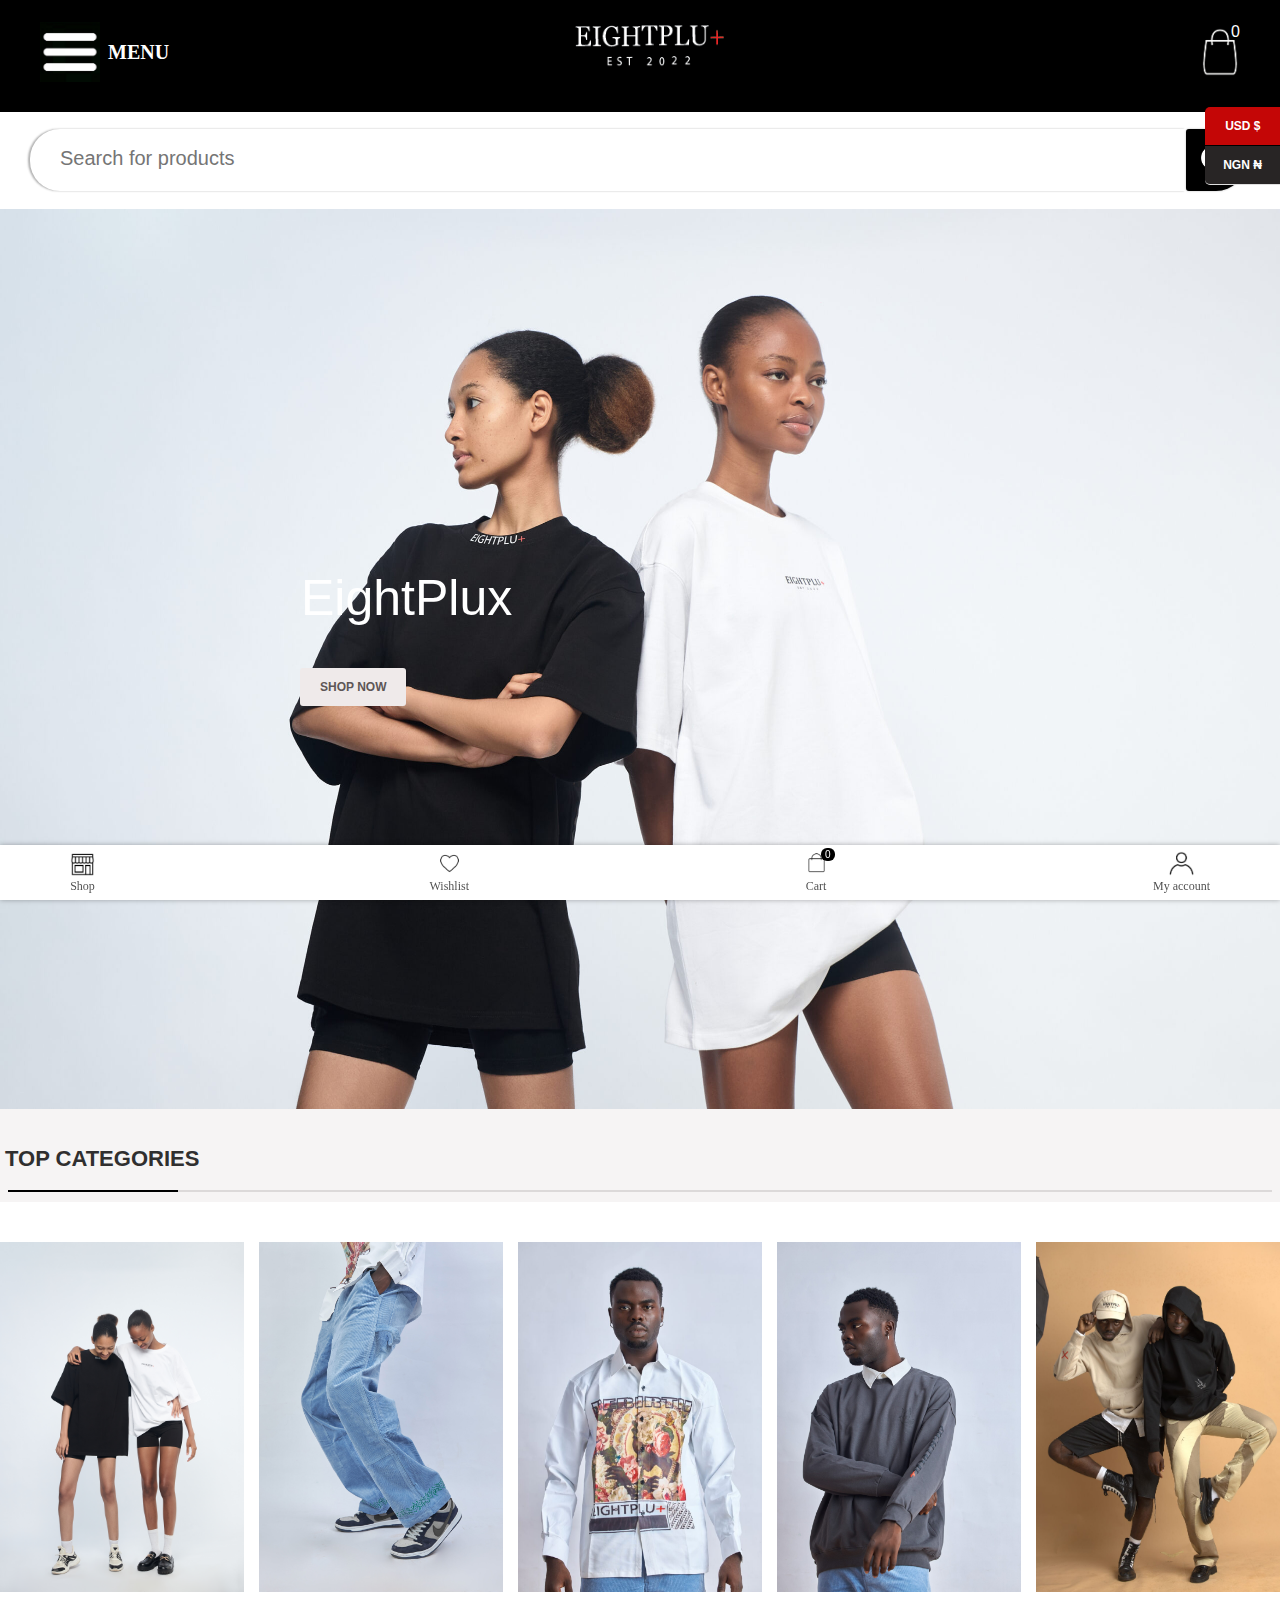
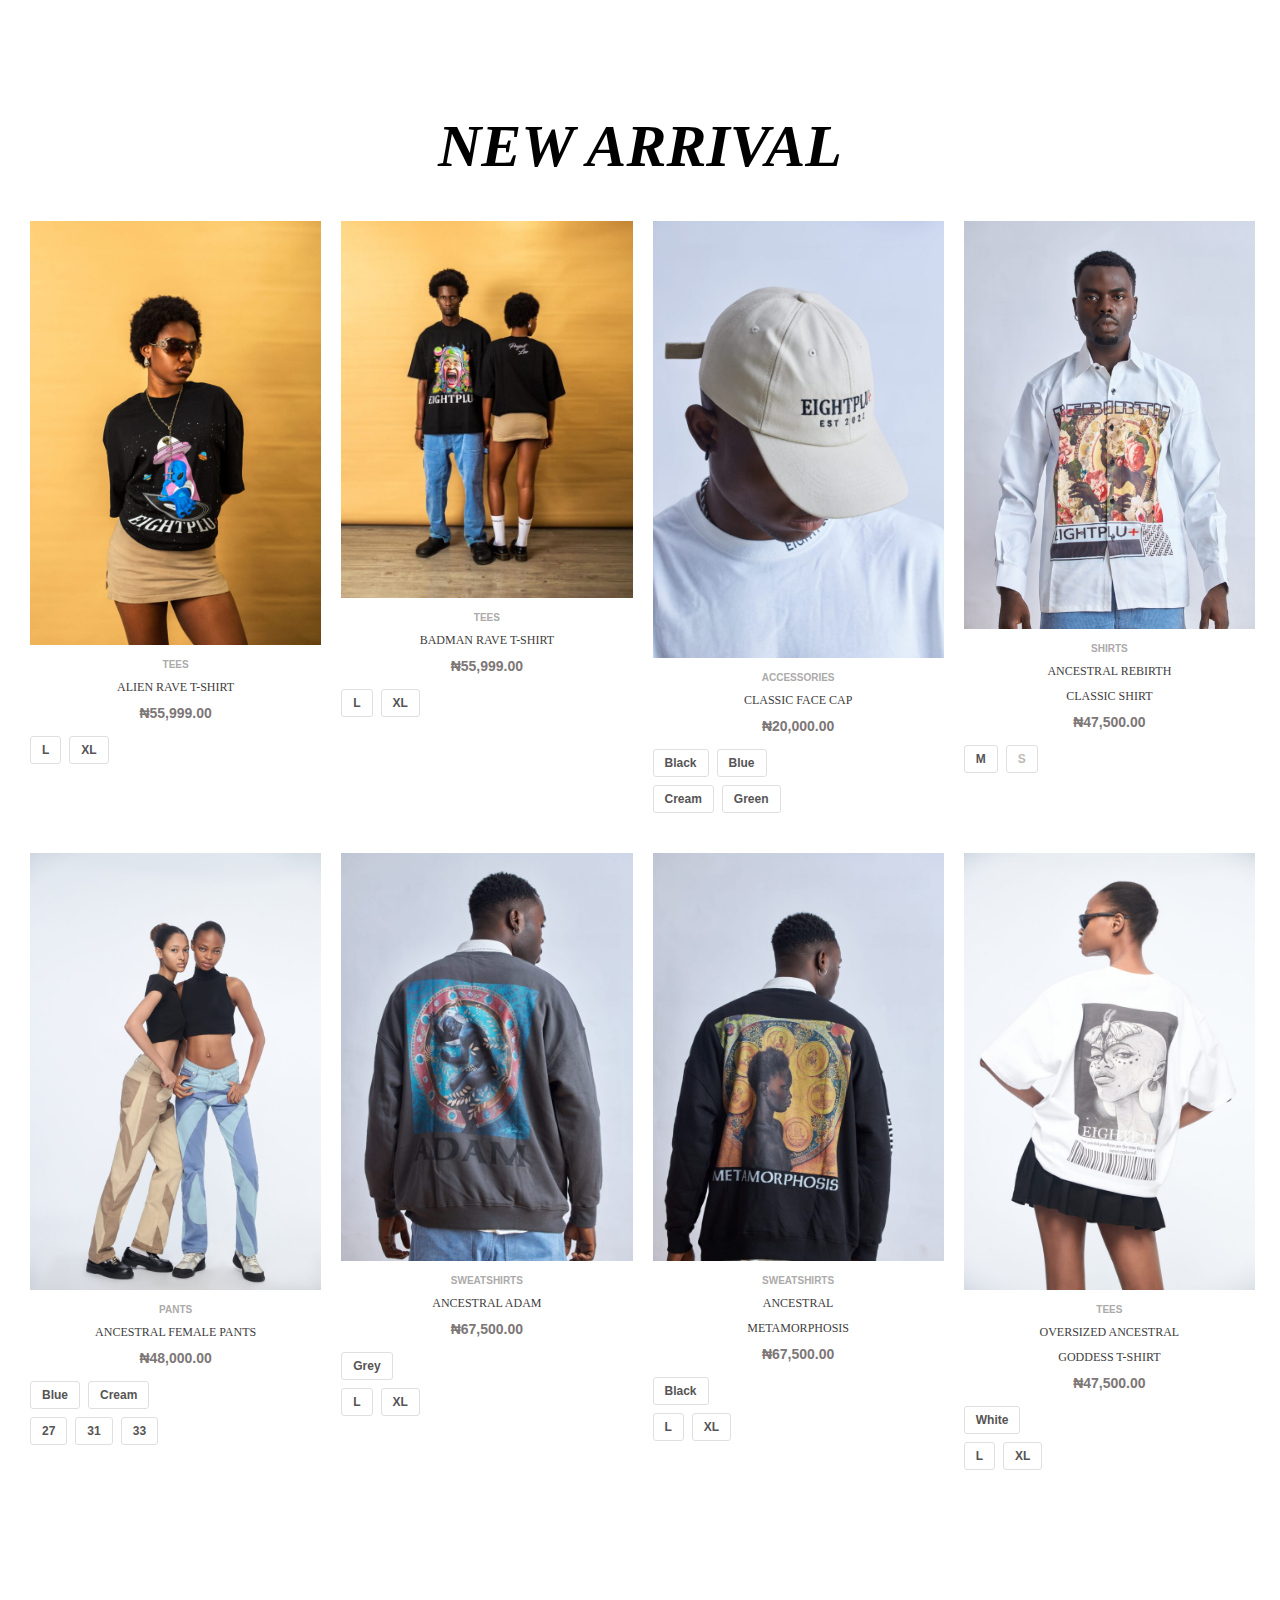
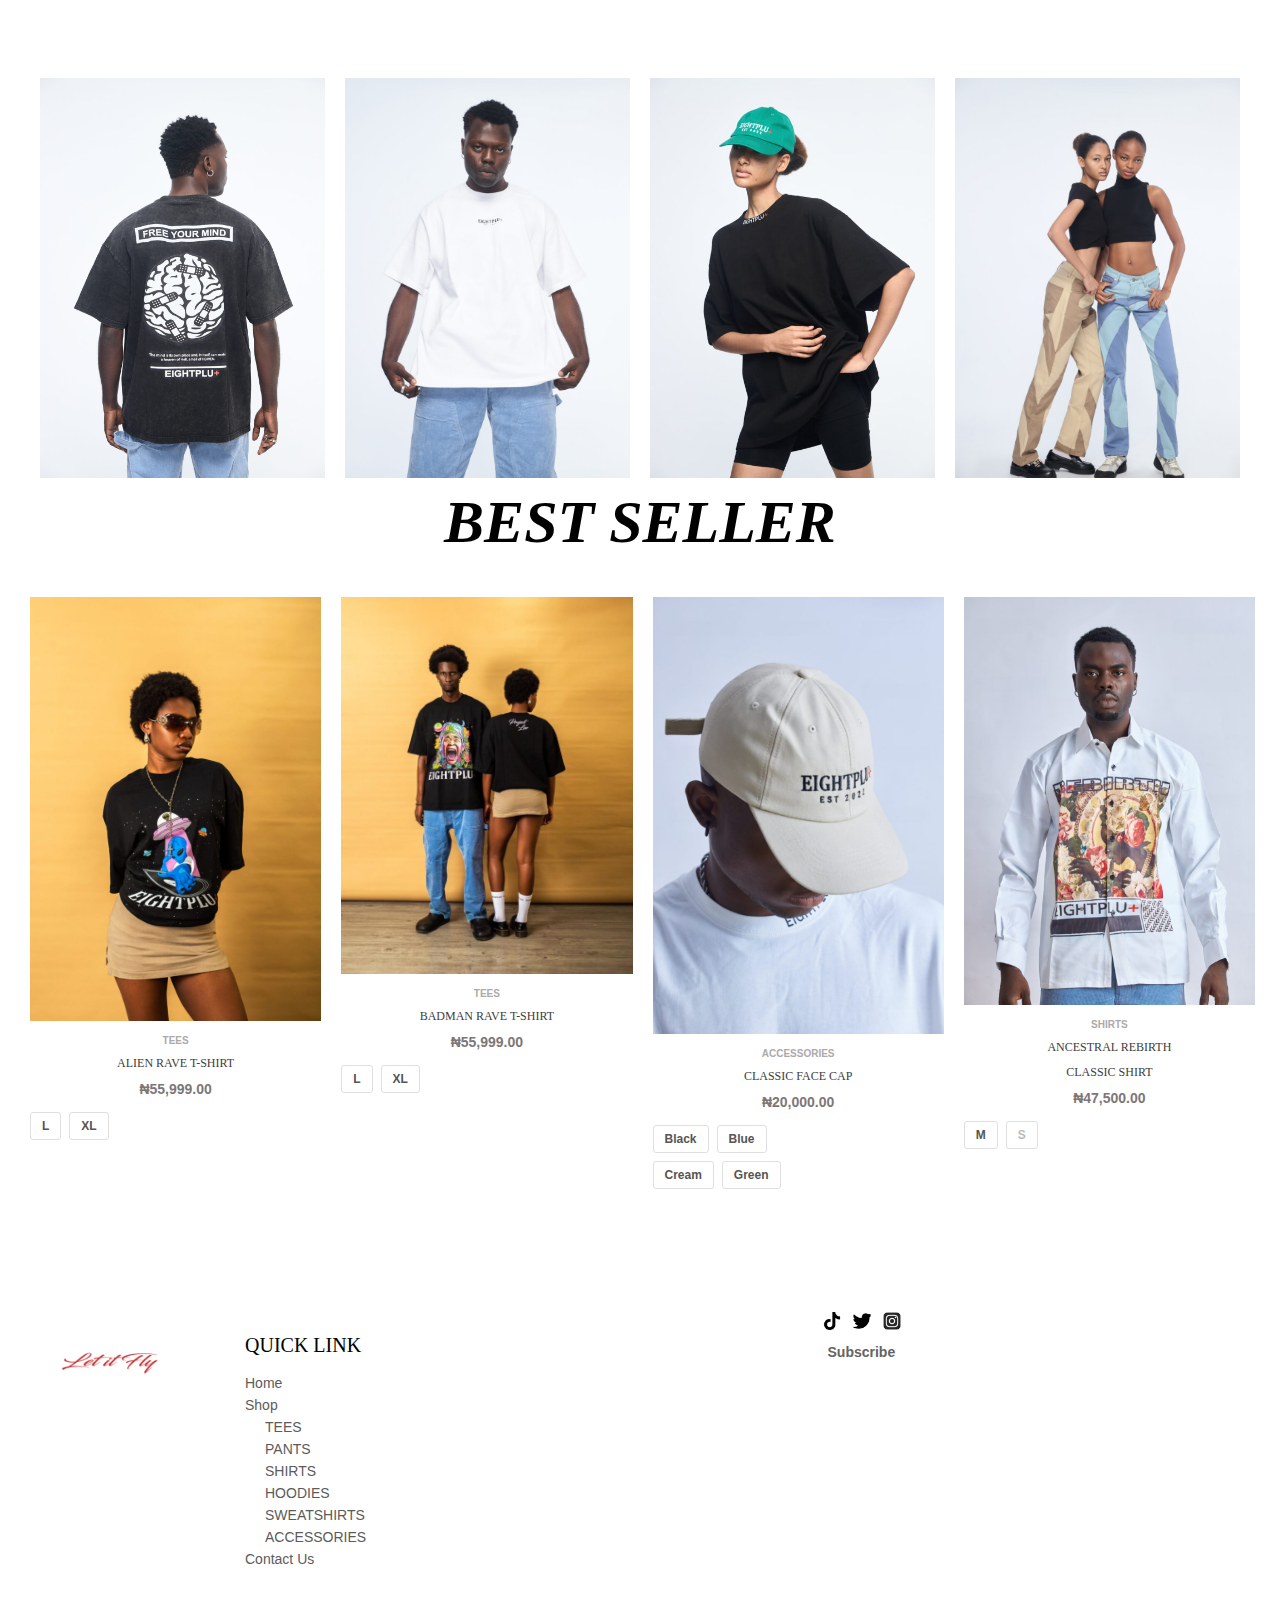
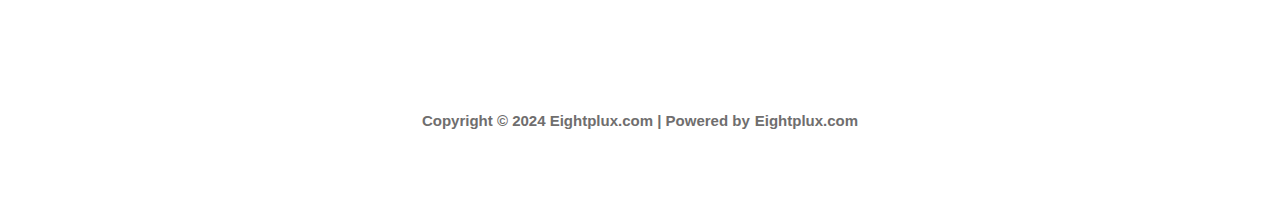
<file: index.html>
<!DOCTYPE html>
<html>

<head>
    <meta charset="utf-8">
    <meta name="viewport" content="width=device-width, initial-scale=1">
    <title>eight plux clone</title>
    <link rel="stylesheet" href="styles/general.css">
    <link rel="stylesheet" href="styles/header.css">
    <link rel="stylesheet" href="styles/footer.css">
    <link rel="stylesheet" href="styles/images.css">
    <link rel="stylesheet" href="styles/currency.css">
    <link rel="stylesheet" href="styles/link-and-socialmedia.css">
</head>

<body>
    <div class="eight-plux-header-main">
        <div class="eight-plux-header">
            <div class="menu">
                <img class="hamburger-menu" src="pro-images/IMG_5844.JPG"> <text>MENU</text>
            </div>
            <img class="eight-plux-logo" src="pro-images/C0AA9CA2-0843-44BB-A2C6-742B6960A977-e1696179230180.png">
            <div class="cart-details">
                <img class="shopping-cart" src="pro-images/IMG_5939.PNG">
                <div class="tooltip">Shopping cart</div>
                <div class="cart-item-quantity">0</div>
            </div>
        </div>

        <div class="search-header">
            <input type="text" placeholder="Search for products" class="search-input">
            <button class="search-icon-button"><img class="search-icon" src="pro-images/IMG_5938.PNG"></button>
        </div>
    </div>

    <div class="eight-plux-footer">
        <div class="shop-area">
            <img class="shop-logo" src="pro-images/IMG_5955.PNG">
            <div class="shop-name">Shop</div>
        </div>

        <div class="wishlist-area">
            <img class="wishlist-logo" src="pro-images/IMG_5954.PNG">
            <div class="wishlist-name">Wishlist</div>
        </div>

        <div class="cart-area">
            <img class="cart-logo" src="pro-images/IMG_5946.PNG">
            <div class="cart-name">Cart</div>
            <div class="cart-quantity">0</div>
        </div>

        <div class="account-area">
            <img class="account-logo" src="pro-images/IMG_5947.PNG">
            <div class="my-account-name">My account</div>
        </div>

    </div>

    <div class="currency-container">

        <div class="dollar-sign-container">
            <button class="dollar-sign-button">USD $
                <div class="tool-tip">USD
                    <div class="triangle"></div>
                </div>
            </button>
        </div>

        <div class="naira-sign-container">
            <button class="naira-sign-button">NGN ₦
                <div class="tool-tip">NGN
                    <div class="triangle"></div>
                </div>
            </button>
        </div>

    </div>

    <main>
        <div class="first-item">
            <div class="image-container">
                <img class="picture-one" src="pro-images/EightpluEcommerce1864-scaled.jpg">
                <div class="eight-shop-container">
                    <div class="eight-plux">EightPlux</div>
                    <button class="shop-now">SHOP NOW</button>
                </div>

            </div>

            <div class="top-category-container">
                <div class="top-category">TOP CATEGORIES</div>
            </div>

            <div class="border-container">
                <div class="border-short"></div>
                <div class="border-long"></div>
            </div>


            <div class="empty-div"></div>

        </div>


        <div class="second-item-container">

            <div class="first-of-second-div">
                <img class="first-of-second" src="pro-images/43B14CE0-4C76-48AA-9071-1DD53C9A1BFC.jpeg">
            </div>
            <div class="second-of-second-div">
                <img class="second-of-second" src="pro-images/Eightplu-12-scaled.jpg">
            </div>
            <div class="third-of-second-div">
                <img class="third-of-second" src="pro-images/Eightplu-Web-88-860x1204.jpg">
            </div>
            <div class="fourth-of-second-div">
                <img class="fourth-of-second" src="pro-images/Eightplu-Web-73-scaled.jpg">
            </div>
            <div class="fifth-of-second-div">
                <img class="fifth-of-second" src="pro-images/IMS_9902.jpg">
            </div>

        </div>


        <p class="paragraph">NEW ARRIVAL</p>
        <div class="new-arrival-container">
            <div class="alien-rave-container">

                <div class="new-arrival-image-container">
                    <a href="https://eightplux.com/product/alien-rave-t-shirt/" target="blank">
                        <img class="alien-rave-tees images" src="pro-images/3U6A9451-scaled-700x1020.jpg">

                        <div class="image-tooltip">
                            <img src="pro-images/IMG_5946.PNG">
                            <div class="select-option-tooltip">
                                Select options
                                <div class="tooltip-triangle"></div>
                            </div>
                        </div>
                    </a>

                </div>

                <div class="containers one-container">
                    <div class="product-type">
                        TEES
                    </div>
                    <div class="product-name">
                        ALIEN RAVE T-SHIRT
                    </div>
                    <div class="product-price">
                        ₦55,999.00
                    </div>
                </div>
                <div class="size-button">
                    <button>L</button>
                    <button>XL</button>
                </div>
            </div>


            <div class="badman-rave-container">

                <div class="new-arrival-image-container">
                    <img class="badman-rave-tees images"
                        src="pro-images/WhatsApp-Image-2024-07-20-at-10.26.41-AM-2-618x800.jpeg">
                    <div class="image-tooltip">
                        <img src="pro-images/IMG_5946.PNG">
                        <div class="select-option-tooltip">
                            Select options
                            <div class="tooltip-triangle"></div>
                        </div>
                    </div>
                </div>
                <div class="containers two-container">
                    <div class="product-type">
                        TEES
                    </div>
                    <div class="product-name">
                        BADMAN RAVE T-SHIRT
                    </div>
                    <div class="product-price">
                        ₦55,999.00
                    </div>
                </div>
                <div class="size-button">
                    <button>L</button>
                    <button>XL</button>
                </div>
            </div>


            <div class="classic-cap-container">
                <div class="new-arrival-image-container">
                    <img class="classic-face-cap images" src="pro-images/New-Cap-Eightplu-21-1-scaled-700x1050.jpg">
                    <div class="image-tooltip">
                        <img src="pro-images/IMG_5946.PNG">
                        <div class="select-option-tooltip">
                            Select options
                            <div class="tooltip-triangle"></div>
                        </div>
                    </div>
                </div>
                <div class="containers three-container">
                    <div class="product-type">
                        ACCESSORIES
                    </div>
                    <div class="product-name">
                        CLASSIC FACE CAP
                    </div>
                    <div class="product-price">
                        ₦20,000.00
                    </div>
                </div>
                <div>
                    <button>Black</button>
                    <button>Blue</button>
                </div>
                <div>
                    <button>Cream</button>
                    <button>Green</button>
                </div>
            </div>

            <div class="ancestral-rebirth-container">
                <div class="new-arrival-image-container">
                    <img class="ancestral-rebirth-shirt images" src="pro-images/Eightplu-Web-88-860x1204.jpg">
                    <div class="image-tooltip">
                        <img src="pro-images/IMG_5946.PNG">
                        <div class="select-option-tooltip">
                            Select options
                            <div class="tooltip-triangle"></div>
                        </div>
                    </div>
                </div>
                <div class="containers four-container">
                    <div class="product-type">
                        SHIRTS
                    </div>
                    <div class="product-name">
                        ANCESTRAL REBIRTH
                    </div>
                    <div class="product-name">
                        CLASSIC SHIRT
                    </div>
                    <div class="product-price">
                        ₦47,500.00
                    </div>
                </div>
                <div class="size-button">
                    <button>M</button>
                    <button><span>S</span></button>
                </div>
            </div>

            <div class="ancestral-female-container">
                <div class="new-arrival-image-container">
                    <img class="ancestral-female-pant images" src="pro-images/EightpluEcommerce1713-3-768x1152.jpg">
                    <div class="image-tooltip">
                        <img src="pro-images/IMG_5946.PNG">
                        <div class="select-option-tooltip">
                            Select options
                            <div class="tooltip-triangle"></div>
                        </div>
                    </div>
                </div>
                <div class="containers five-container">
                    <div class="product-type">
                        PANTS
                    </div>
                    <div class="product-name">
                        ANCESTRAL FEMALE PANTS
                    </div>
                    <div class="product-price">
                        ₦48,000.00
                    </div>
                </div>
                <div class="size-button">
                    <button>Blue</button>
                    <button>Cream</button>
                </div>
                <div>
                    <button>27</button>
                    <button>31</button>
                    <button>33</button>
                </div>
            </div>

            <div class="ancestral-adam-container">
                <div class="new-arrival-image-container">
                    <img class="ancestral-adam-sweatshirt images" src="pro-images/Eightplu-Web-71-scaled-700x980.jpg">
                    <div class="image-tooltip">
                        <img src="pro-images/IMG_5946.PNG">
                        <div class="select-option-tooltip">
                            Select options
                            <div class="tooltip-triangle"></div>
                        </div>
                    </div>
                </div>
                <div class="containers six-container">
                    <div class="product-type">
                        SWEATSHIRTS
                    </div>
                    <div class="product-name">
                        ANCESTRAL ADAM
                    </div>
                    <div class="product-price">
                        ₦67,500.00
                    </div>
                </div>
                <div class="size-button">
                    <button>Grey</button>
                </div>
                <div>
                    <button>L</button>
                    <button>XL</button>
                </div>
            </div>

            <div class="ancestral-metamorphosis-container">
                <div class="new-arrival-image-container">
                    <img class="ancestral-metamorphosis-sweatshirt images"
                        src="pro-images/Eightplu-Web-85-scaled-700x980.jpg">
                    <div class="image-tooltip">
                        <img src="pro-images/IMG_5946.PNG">
                        <div class="select-option-tooltip">
                            Select options
                            <div class="tooltip-triangle"></div>
                        </div>
                    </div>
                </div>
                <div class="containers seven-container">
                    <div class="product-type">
                        SWEATSHIRTS
                    </div>
                    <div class="product-name">
                        ANCESTRAL
                    </div>
                    <div class="product-name">
                        METAMORPHOSIS
                    </div>
                    <div class="product-price">
                        ₦67,500.00
                    </div>
                </div>
                <div>
                    <button>Black</button>
                </div>
                <div>
                    <button>L</button>
                    <button>XL</button>
                </div>
            </div>

            <div class="oversized-ancestral-container">
                <div class="new-arrival-image-container">
                    <img class="goddess-t-shirt images" src="pro-images/EightpluEcommerce2189-1-700x1050.jpg">
                    <div class="image-tooltip">
                        <img src="pro-images/IMG_5946.PNG">
                        <div class="select-option-tooltip">
                            Select options
                            <div class="tooltip-triangle"></div>
                        </div>
                    </div>
                </div>
                <div class="containers eight-container">
                    <div class="product-type">
                        TEES
                    </div>
                    <div class="product-name">
                        OVERSIZED ANCESTRAL
                    </div>
                    <div class="product-name">
                        GODDESS T-SHIRT
                    </div>
                    <div class="product-price">
                        ₦47,500.00
                    </div>
                </div>
                <div>
                    <button>White</button>
                </div>
                <div>
                    <button>L</button>
                    <button>XL</button>
                </div>
            </div>
        </div>


        <div class="four-images-container">
            <img class="four-images" src="pro-images/EightpluEcommerce1799-2-1024x1536.jpg">
            <img class="four-images" src="pro-images/EightpluEcommerce2292-768x1152.jpg">
            <img class="four-images" src="pro-images/EightpluEcommerce2070-533x800.jpg">
            <img class="four-images" src="pro-images/EightpluEcommerce1713-3-768x1152.jpg">
        </div>

        <p class="para-best-seller paragraph">BEST SELLER</p>

        <div class="new-arrival-container best-seller">
            <div class="alien-rave-container">

                <div class="new-arrival-image-container">
                    <img class="alien-rave-tees images" src="pro-images/3U6A9451-scaled-700x1020.jpg">
                    <div class="image-tooltip">
                        <img src="pro-images/IMG_5946.PNG">
                        <div class="select-option-tooltip">
                            Select options
                            <div class="tooltip-triangle"></div>
                        </div>
                    </div>

                </div>

                <div class="containers one-container">
                    <div class="product-type">
                        TEES
                    </div>
                    <div class="product-name">
                        ALIEN RAVE T-SHIRT
                    </div>
                    <div class="product-price">
                        ₦55,999.00
                    </div>
                </div>
                <div class="size-button">
                    <button>L</button>
                    <button>XL</button>
                </div>
            </div>


            <div class="badman-rave-container">

                <div class="new-arrival-image-container">
                    <img class="badman-rave-tees images"
                        src="pro-images/WhatsApp-Image-2024-07-20-at-10.26.41-AM-2-618x800.jpeg">
                    <div class="image-tooltip">
                        <img src="pro-images/IMG_5946.PNG">
                        <div class="select-option-tooltip">
                            Select options
                            <div class="tooltip-triangle"></div>
                        </div>
                    </div>
                </div>
                <div class="containers two-container">
                    <div class="product-type">
                        TEES
                    </div>
                    <div class="product-name">
                        BADMAN RAVE T-SHIRT
                    </div>
                    <div class="product-price">
                        ₦55,999.00
                    </div>
                </div>
                <div class="size-button">
                    <button>L</button>
                    <button>XL</button>
                </div>
            </div>


            <div class="classic-cap-container">
                <div class="new-arrival-image-container">
                    <img class="classic-face-cap images" src="pro-images/New-Cap-Eightplu-21-1-scaled-700x1050.jpg">
                    <div class="image-tooltip">
                        <img src="pro-images/IMG_5946.PNG">
                        <div class="select-option-tooltip">
                            Select options
                            <div class="tooltip-triangle"></div>
                        </div>
                    </div>
                </div>
                <div class="containers three-container">
                    <div class="product-type">
                        ACCESSORIES
                    </div>
                    <div class="product-name">
                        CLASSIC FACE CAP
                    </div>
                    <div class="product-price">
                        ₦20,000.00
                    </div>
                </div>
                <div>
                    <button>Black</button>
                    <button>Blue</button>
                </div>
                <div>
                    <button>Cream</button>
                    <button>Green</button>
                </div>
            </div>

            <div class="ancestral-rebirth-container">
                <div class="new-arrival-image-container">
                    <img class="ancestral-rebirth-shirt images" src="pro-images/Eightplu-Web-88-860x1204.jpg">
                    <div class="image-tooltip">
                        <img src="pro-images/IMG_5946.PNG">
                        <div class="select-option-tooltip">
                            Select options
                            <div class="tooltip-triangle"></div>
                        </div>
                    </div>
                </div>
                <div class="containers four-container">
                    <div class="product-type">
                        SHIRTS
                    </div>
                    <div class="product-name">
                        ANCESTRAL REBIRTH
                    </div>
                    <div class="product-name">
                        CLASSIC SHIRT
                    </div>
                    <div class="product-price">
                        ₦47,500.00
                    </div>
                </div>
                <div class="size-button">
                    <button>M</button>
                    <button><span>S</span></button>
                </div>
            </div>
        </div>

        <div class="logo-social-media-container">
            <div class="let-it-fly-logo"><img class="let-it-fly-image"
                    src="pro-images/DB37A6EF-6F4E-4FD0-BA38-E5B3B531C586-400x228.png"></div>
            <div class="social-media">
                <div class="link-widget">QUICK LINK</div>
                <div class="widget-link">
                    <p class="home-link quick-link">Home</p>
                    <p class="shop-link quick-link">Shop</p>
                    <p class="tees-link quick-link">TEES</p>
                    <p class="pants-link quick-link">PANTS</p>
                    <p class="shirts-link quick-link">SHIRTS</p>
                    <p class="hoodies-link quick-link">HOODIES</p>
                    <p class="sweatshirts-link quick-link">SWEATSHIRTS</p>
                    <p class="accessories-link quick-link">ACCESSORIES</p>
                    <p class="contact-link quick-link">Contact Us</p>
                </div>
            </div>
            <div class="social-media social-media-container">
                <img class="social-media-logos" src="pro-images/IMG_6347.PNG">
                <img class="social-media-logos" src="pro-images/IMG_6348.PNG">
                <img class="social-media-logos" src="pro-images/IMG_6346.WEBP">
                <div class="subscribe-social-media">Subscribe</div>
            </div>
        </div>

        <div class="copyright-footer">
            <div>Copyright © 2024 Eightplux.com | Powered by</div>
            <div>Eightplux.com</div>
        </div>

    </main>

</body>

</html>
</file>
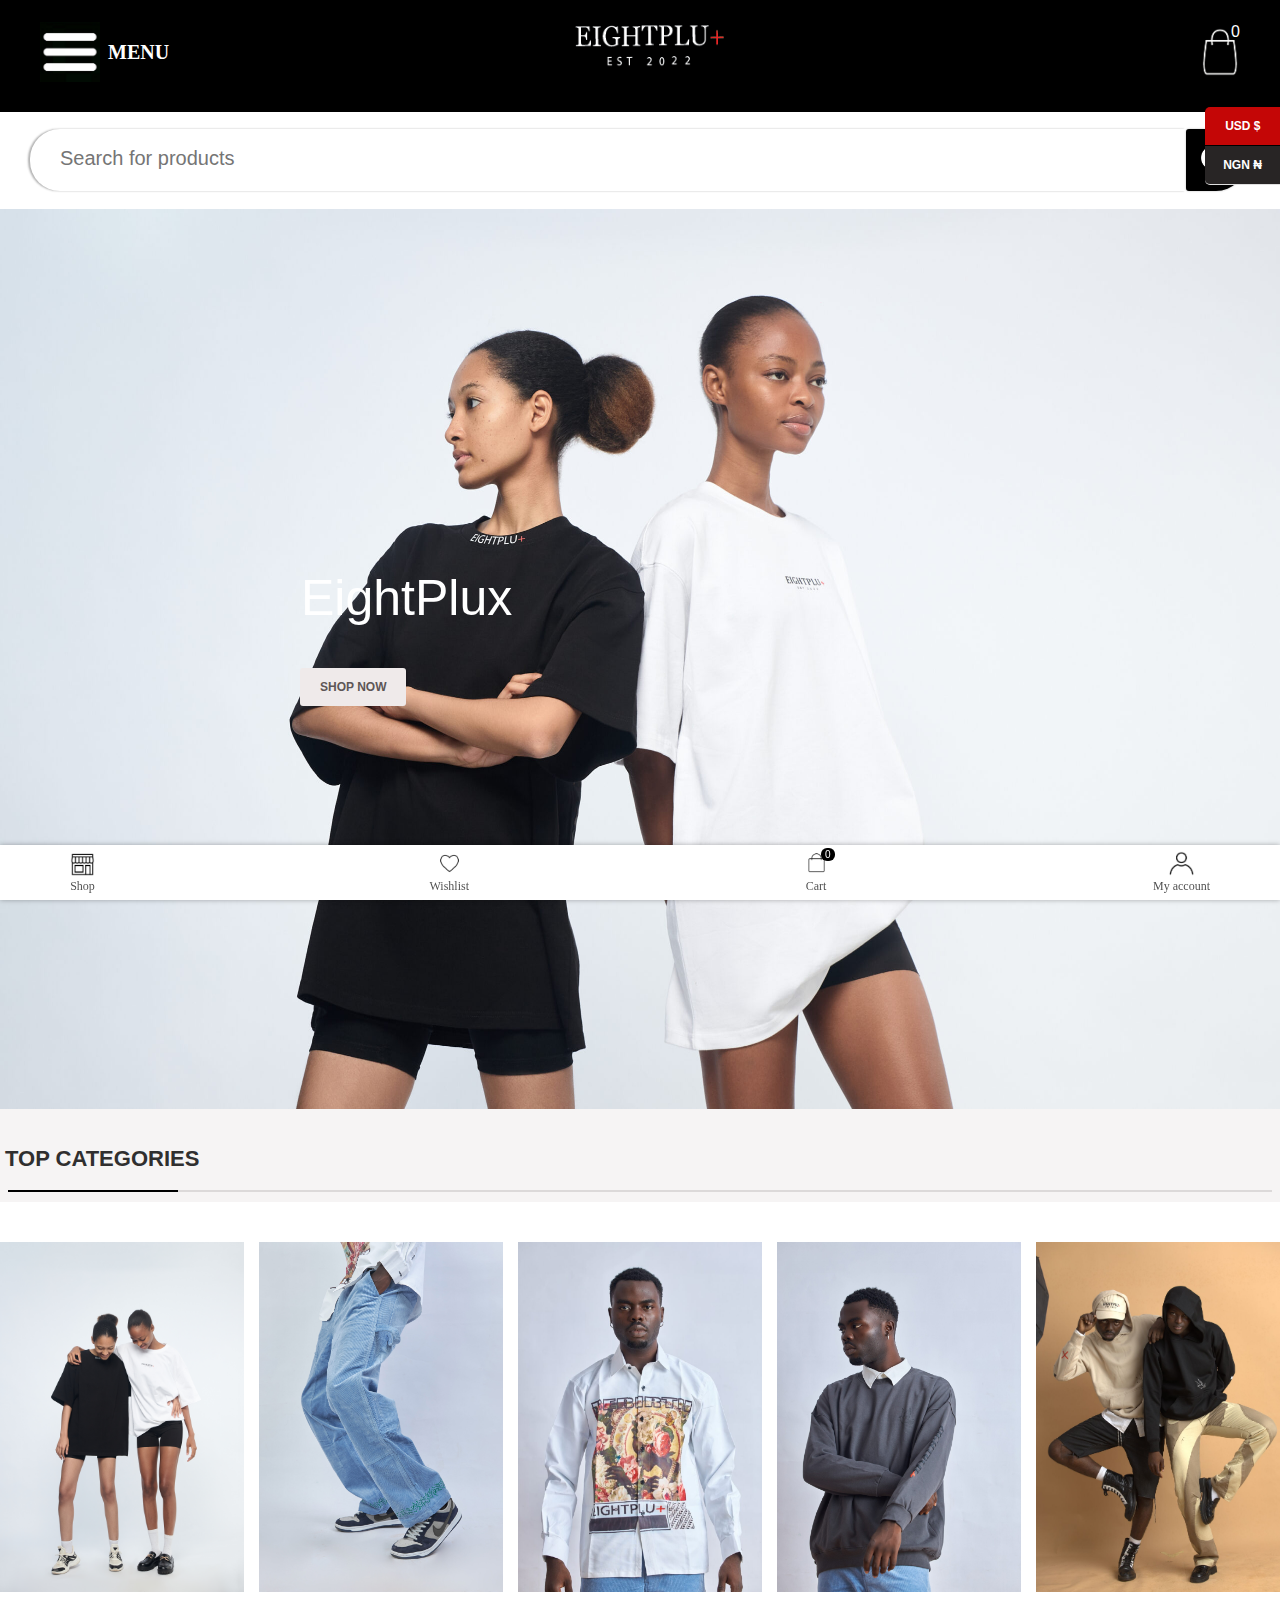
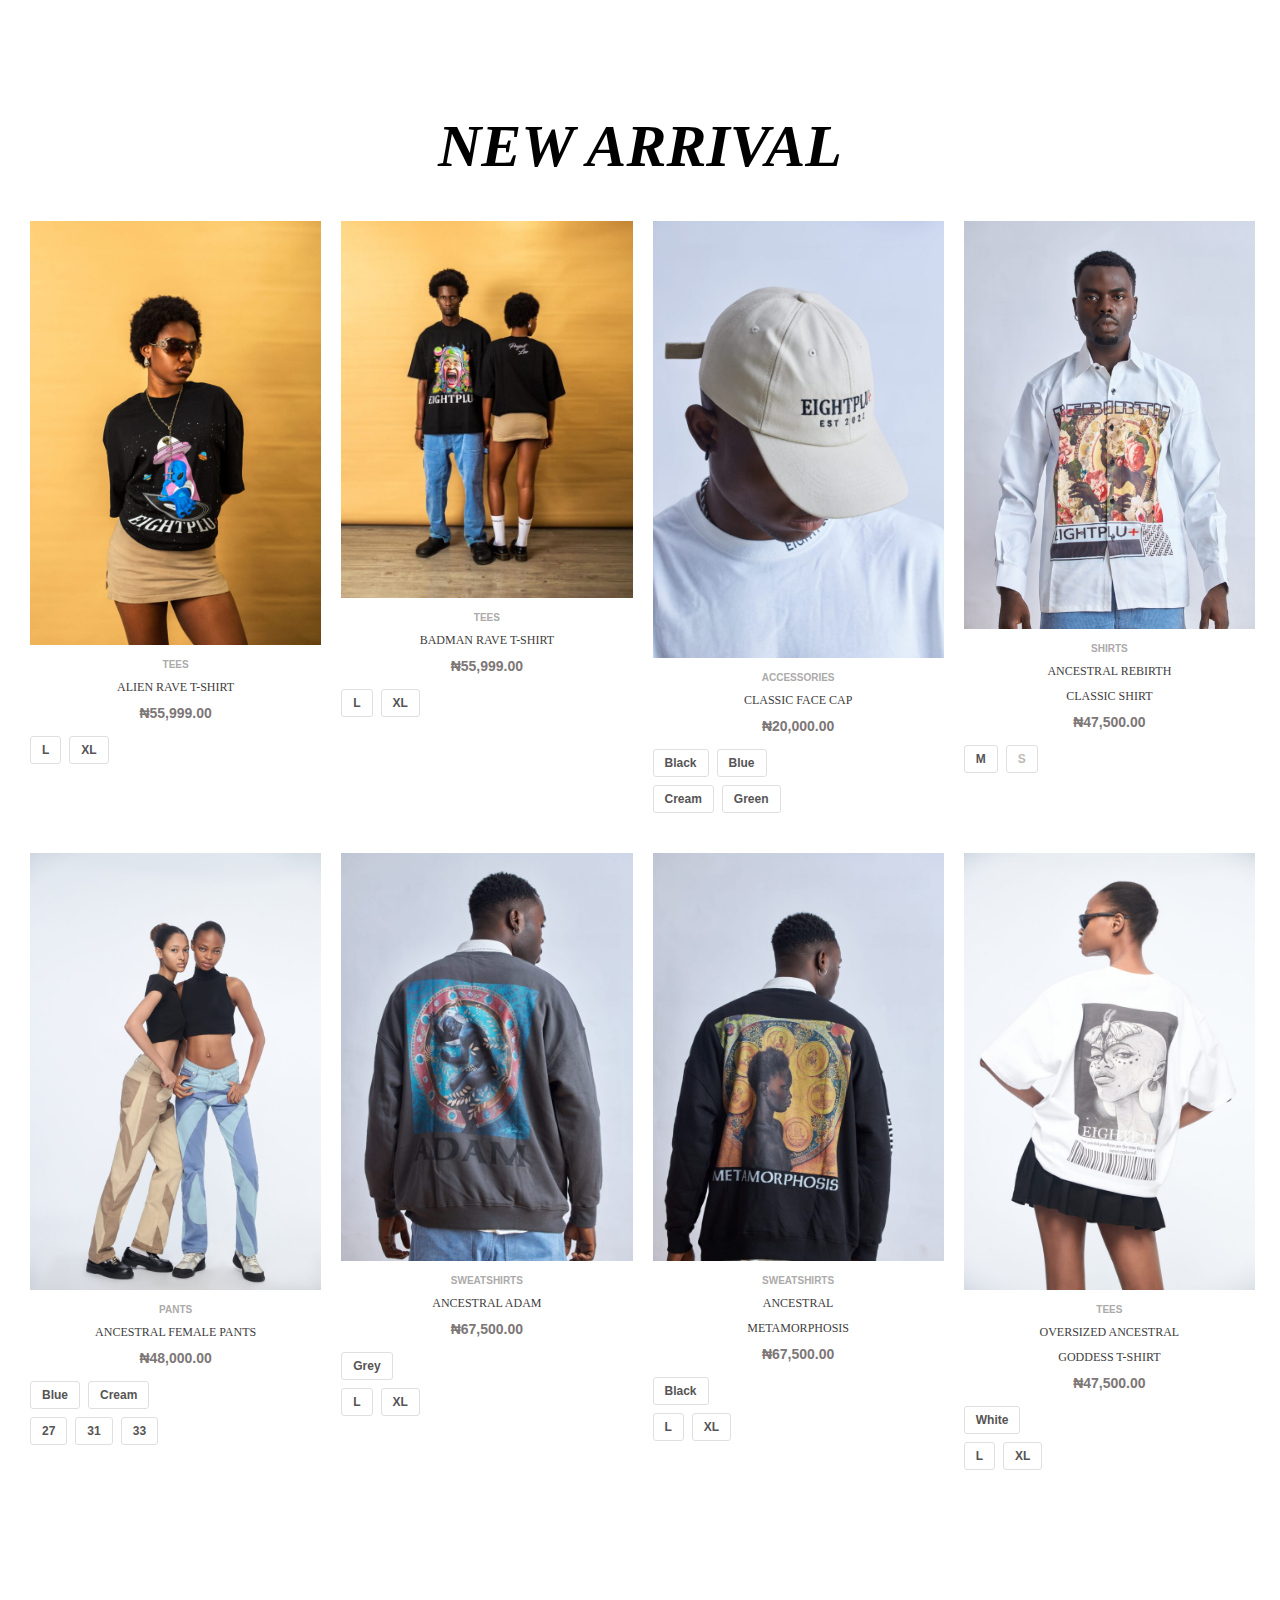
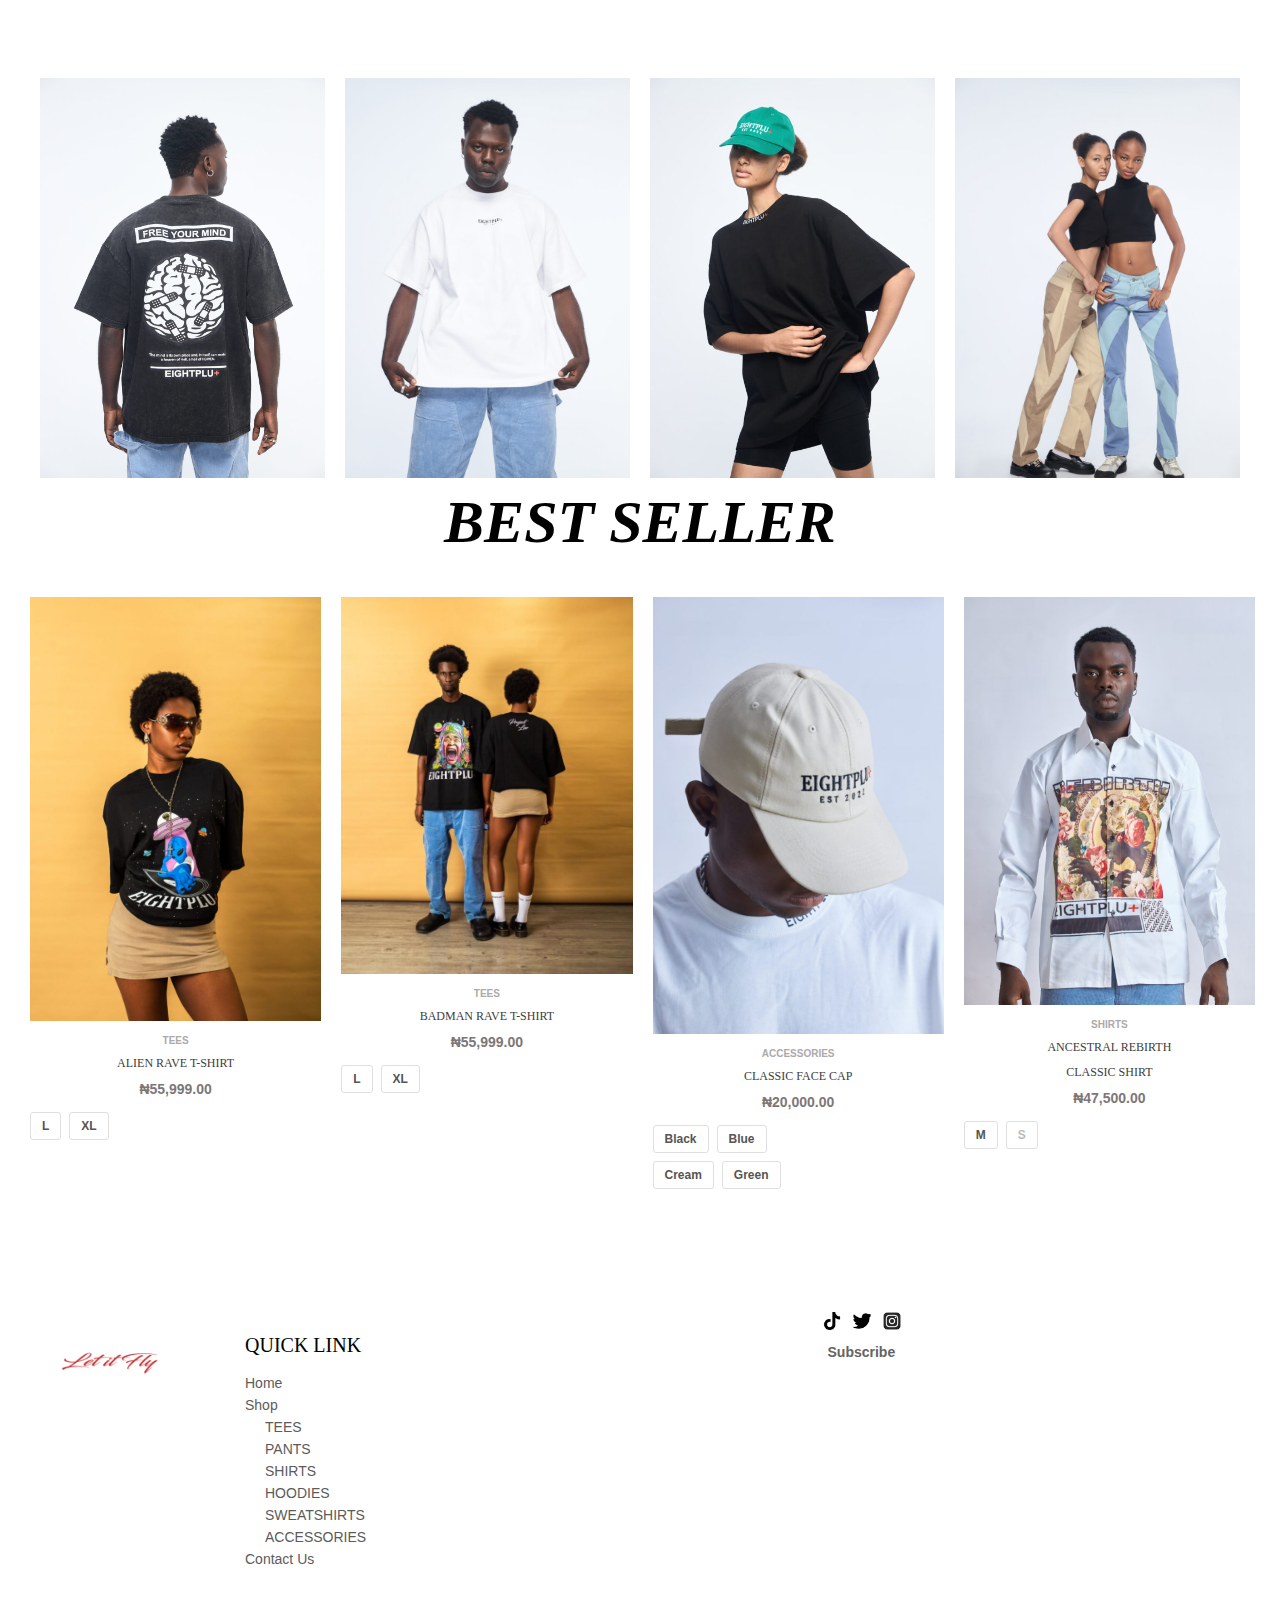
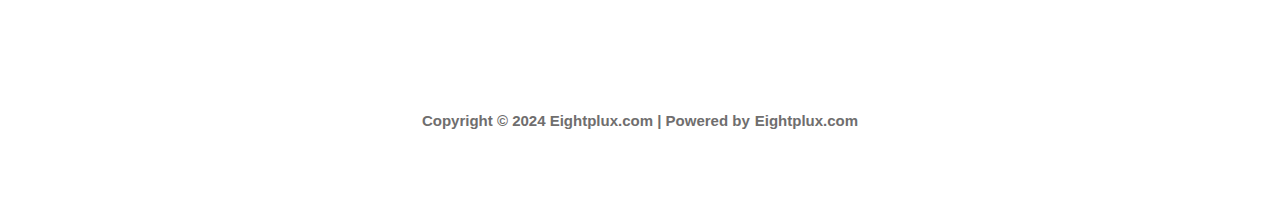
<file: 8plux.html>
<!DOCTYPE html>
<html>

<head>
    <meta charset="utf-8">
    <meta name="viewport" content="width=device-width, initial-scale=1">
    <title>eight plux clone</title>
    <link rel="stylesheet" href="styles/general.css">
    <link rel="stylesheet" href="styles/header.css">
    <link rel="stylesheet" href="styles/footer.css">
    <link rel="stylesheet" href="styles/images.css">
    <link rel="stylesheet" href="styles/currency.css">
    <link rel="stylesheet" href="styles/link-and-socialmedia.css">
</head>

<body>
    <div class="eight-plux-header-main">
        <div class="eight-plux-header">
            <div class="menu">
                <img class="hamburger-menu" src="pro-images/IMG_5844.JPG"> <text>MENU</text>
            </div>
            <img class="eight-plux-logo" src="pro-images/C0AA9CA2-0843-44BB-A2C6-742B6960A977-e1696179230180.png">
            <div class="cart-details">
                <img class="shopping-cart" src="pro-images/IMG_5939.PNG">
                <div class="tooltip">Shopping cart</div>
                <div class="cart-item-quantity">0</div>
            </div>
        </div>

        <div class="search-header">
            <input type="text" placeholder="Search for products" class="search-input">
            <button class="search-icon-button"><img class="search-icon" src="pro-images/IMG_5938.PNG"></button>
        </div>
    </div>

    <div class="eight-plux-footer">
        <div class="shop-area">
            <img class="shop-logo" src="pro-images/IMG_5955.PNG">
            <div class="shop-name">Shop</div>
        </div>

        <div class="wishlist-area">
            <img class="wishlist-logo" src="pro-images/IMG_5954.PNG">
            <div class="wishlist-name">Wishlist</div>
        </div>

        <div class="cart-area">
            <img class="cart-logo" src="pro-images/IMG_5946.PNG">
            <div class="cart-name">Cart</div>
            <div class="cart-quantity">0</div>
        </div>

        <div class="account-area">
            <img class="account-logo" src="pro-images/IMG_5947.PNG">
            <div class="my-account-name">My account</div>
        </div>

    </div>

    <div class="currency-container">

        <div class="dollar-sign-container">
            <button class="dollar-sign-button">USD $
                <div class="tool-tip">USD
                    <div class="triangle"></div>
                </div>
            </button>
        </div>

        <div class="naira-sign-container">
            <button class="naira-sign-button">NGN ₦
                <div class="tool-tip">NGN
                    <div class="triangle"></div>
                </div>
            </button>
        </div>

    </div>

    <main>
        <div class="first-item">
            <div class="image-container">
                <img class="picture-one" src="pro-images/EightpluEcommerce1864-scaled.jpg">
                <div class="eight-shop-container">
                    <div class="eight-plux">EightPlux</div>
                    <button class="shop-now">SHOP NOW</button>
                </div>

            </div>

            <div class="top-category-container">
                <div class="top-category">TOP CATEGORIES</div>
            </div>

            <div class="border-container">
                <div class="border-short"></div>
                <div class="border-long"></div>
            </div>


            <div class="empty-div"></div>

        </div>


        <div class="second-item-container">

            <div class="first-of-second-div">
                <img class="first-of-second" src="pro-images/43B14CE0-4C76-48AA-9071-1DD53C9A1BFC.jpeg">
            </div>
            <div class="second-of-second-div">
                <img class="second-of-second" src="pro-images/Eightplu-12-scaled.jpg">
            </div>
            <div class="third-of-second-div">
                <img class="third-of-second" src="pro-images/Eightplu-Web-88-860x1204.jpg">
            </div>
            <div class="fourth-of-second-div">
                <img class="fourth-of-second" src="pro-images/Eightplu-Web-73-scaled.jpg">
            </div>
            <div class="fifth-of-second-div">
                <img class="fifth-of-second" src="pro-images/IMS_9902.jpg">
            </div>

        </div>


        <p class="paragraph">NEW ARRIVAL</p>
        <div class="new-arrival-container">
            <div class="alien-rave-container">

                <div class="new-arrival-image-container">
                    <a href="https://eightplux.com/product/alien-rave-t-shirt/" target="blank">
                        <img class="alien-rave-tees images" src="pro-images/3U6A9451-scaled-700x1020.jpg">

                        <div class="image-tooltip">
                            <img src="pro-images/IMG_5946.PNG">
                            <div class="select-option-tooltip">
                                Select options
                                <div class="tooltip-triangle"></div>
                            </div>
                        </div>
                    </a>

                </div>

                <div class="containers one-container">
                    <div class="product-type">
                        TEES
                    </div>
                    <div class="product-name">
                        ALIEN RAVE T-SHIRT
                    </div>
                    <div class="product-price">
                        ₦55,999.00
                    </div>
                </div>
                <div class="size-button">
                    <button>L</button>
                    <button>XL</button>
                </div>
            </div>


            <div class="badman-rave-container">

                <div class="new-arrival-image-container">
                    <img class="badman-rave-tees images"
                        src="pro-images/WhatsApp-Image-2024-07-20-at-10.26.41-AM-2-618x800.jpeg">
                    <div class="image-tooltip">
                        <img src="pro-images/IMG_5946.PNG">
                        <div class="select-option-tooltip">
                            Select options
                            <div class="tooltip-triangle"></div>
                        </div>
                    </div>
                </div>
                <div class="containers two-container">
                    <div class="product-type">
                        TEES
                    </div>
                    <div class="product-name">
                        BADMAN RAVE T-SHIRT
                    </div>
                    <div class="product-price">
                        ₦55,999.00
                    </div>
                </div>
                <div class="size-button">
                    <button>L</button>
                    <button>XL</button>
                </div>
            </div>


            <div class="classic-cap-container">
                <div class="new-arrival-image-container">
                    <img class="classic-face-cap images" src="pro-images/New-Cap-Eightplu-21-1-scaled-700x1050.jpg">
                    <div class="image-tooltip">
                        <img src="pro-images/IMG_5946.PNG">
                        <div class="select-option-tooltip">
                            Select options
                            <div class="tooltip-triangle"></div>
                        </div>
                    </div>
                </div>
                <div class="containers three-container">
                    <div class="product-type">
                        ACCESSORIES
                    </div>
                    <div class="product-name">
                        CLASSIC FACE CAP
                    </div>
                    <div class="product-price">
                        ₦20,000.00
                    </div>
                </div>
                <div>
                    <button>Black</button>
                    <button>Blue</button>
                </div>
                <div>
                    <button>Cream</button>
                    <button>Green</button>
                </div>
            </div>

            <div class="ancestral-rebirth-container">
                <div class="new-arrival-image-container">
                    <img class="ancestral-rebirth-shirt images" src="pro-images/Eightplu-Web-88-860x1204.jpg">
                    <div class="image-tooltip">
                        <img src="pro-images/IMG_5946.PNG">
                        <div class="select-option-tooltip">
                            Select options
                            <div class="tooltip-triangle"></div>
                        </div>
                    </div>
                </div>
                <div class="containers four-container">
                    <div class="product-type">
                        SHIRTS
                    </div>
                    <div class="product-name">
                        ANCESTRAL REBIRTH
                    </div>
                    <div class="product-name">
                        CLASSIC SHIRT
                    </div>
                    <div class="product-price">
                        ₦47,500.00
                    </div>
                </div>
                <div class="size-button">
                    <button>M</button>
                    <button><span>S</span></button>
                </div>
            </div>

            <div class="ancestral-female-container">
                <div class="new-arrival-image-container">
                    <img class="ancestral-female-pant images" src="pro-images/EightpluEcommerce1713-3-768x1152.jpg">
                    <div class="image-tooltip">
                        <img src="pro-images/IMG_5946.PNG">
                        <div class="select-option-tooltip">
                            Select options
                            <div class="tooltip-triangle"></div>
                        </div>
                    </div>
                </div>
                <div class="containers five-container">
                    <div class="product-type">
                        PANTS
                    </div>
                    <div class="product-name">
                        ANCESTRAL FEMALE PANTS
                    </div>
                    <div class="product-price">
                        ₦48,000.00
                    </div>
                </div>
                <div class="size-button">
                    <button>Blue</button>
                    <button>Cream</button>
                </div>
                <div>
                    <button>27</button>
                    <button>31</button>
                    <button>33</button>
                </div>
            </div>

            <div class="ancestral-adam-container">
                <div class="new-arrival-image-container">
                    <img class="ancestral-adam-sweatshirt images" src="pro-images/Eightplu-Web-71-scaled-700x980.jpg">
                    <div class="image-tooltip">
                        <img src="pro-images/IMG_5946.PNG">
                        <div class="select-option-tooltip">
                            Select options
                            <div class="tooltip-triangle"></div>
                        </div>
                    </div>
                </div>
                <div class="containers six-container">
                    <div class="product-type">
                        SWEATSHIRTS
                    </div>
                    <div class="product-name">
                        ANCESTRAL ADAM
                    </div>
                    <div class="product-price">
                        ₦67,500.00
                    </div>
                </div>
                <div class="size-button">
                    <button>Grey</button>
                </div>
                <div>
                    <button>L</button>
                    <button>XL</button>
                </div>
            </div>

            <div class="ancestral-metamorphosis-container">
                <div class="new-arrival-image-container">
                    <img class="ancestral-metamorphosis-sweatshirt images"
                        src="pro-images/Eightplu-Web-85-scaled-700x980.jpg">
                    <div class="image-tooltip">
                        <img src="pro-images/IMG_5946.PNG">
                        <div class="select-option-tooltip">
                            Select options
                            <div class="tooltip-triangle"></div>
                        </div>
                    </div>
                </div>
                <div class="containers seven-container">
                    <div class="product-type">
                        SWEATSHIRTS
                    </div>
                    <div class="product-name">
                        ANCESTRAL
                    </div>
                    <div class="product-name">
                        METAMORPHOSIS
                    </div>
                    <div class="product-price">
                        ₦67,500.00
                    </div>
                </div>
                <div>
                    <button>Black</button>
                </div>
                <div>
                    <button>L</button>
                    <button>XL</button>
                </div>
            </div>

            <div class="oversized-ancestral-container">
                <div class="new-arrival-image-container">
                    <img class="goddess-t-shirt images" src="pro-images/EightpluEcommerce2189-1-700x1050.jpg">
                    <div class="image-tooltip">
                        <img src="pro-images/IMG_5946.PNG">
                        <div class="select-option-tooltip">
                            Select options
                            <div class="tooltip-triangle"></div>
                        </div>
                    </div>
                </div>
                <div class="containers eight-container">
                    <div class="product-type">
                        TEES
                    </div>
                    <div class="product-name">
                        OVERSIZED ANCESTRAL
                    </div>
                    <div class="product-name">
                        GODDESS T-SHIRT
                    </div>
                    <div class="product-price">
                        ₦47,500.00
                    </div>
                </div>
                <div>
                    <button>White</button>
                </div>
                <div>
                    <button>L</button>
                    <button>XL</button>
                </div>
            </div>
        </div>


        <div class="four-images-container">
            <img class="four-images" src="pro-images/EightpluEcommerce1799-2-1024x1536.jpg">
            <img class="four-images" src="pro-images/EightpluEcommerce2292-768x1152.jpg">
            <img class="four-images" src="pro-images/EightpluEcommerce2070-533x800.jpg">
            <img class="four-images" src="pro-images/EightpluEcommerce1713-3-768x1152.jpg">
        </div>

        <p class="para-best-seller paragraph">BEST SELLER</p>

        <div class="new-arrival-container best-seller">
            <div class="alien-rave-container">

                <div class="new-arrival-image-container">
                    <img class="alien-rave-tees images" src="pro-images/3U6A9451-scaled-700x1020.jpg">
                    <div class="image-tooltip">
                        <img src="pro-images/IMG_5946.PNG">
                        <div class="select-option-tooltip">
                            Select options
                            <div class="tooltip-triangle"></div>
                        </div>
                    </div>

                </div>

                <div class="containers one-container">
                    <div class="product-type">
                        TEES
                    </div>
                    <div class="product-name">
                        ALIEN RAVE T-SHIRT
                    </div>
                    <div class="product-price">
                        ₦55,999.00
                    </div>
                </div>
                <div class="size-button">
                    <button>L</button>
                    <button>XL</button>
                </div>
            </div>


            <div class="badman-rave-container">

                <div class="new-arrival-image-container">
                    <img class="badman-rave-tees images"
                        src="pro-images/WhatsApp-Image-2024-07-20-at-10.26.41-AM-2-618x800.jpeg">
                    <div class="image-tooltip">
                        <img src="pro-images/IMG_5946.PNG">
                        <div class="select-option-tooltip">
                            Select options
                            <div class="tooltip-triangle"></div>
                        </div>
                    </div>
                </div>
                <div class="containers two-container">
                    <div class="product-type">
                        TEES
                    </div>
                    <div class="product-name">
                        BADMAN RAVE T-SHIRT
                    </div>
                    <div class="product-price">
                        ₦55,999.00
                    </div>
                </div>
                <div class="size-button">
                    <button>L</button>
                    <button>XL</button>
                </div>
            </div>


            <div class="classic-cap-container">
                <div class="new-arrival-image-container">
                    <img class="classic-face-cap images" src="pro-images/New-Cap-Eightplu-21-1-scaled-700x1050.jpg">
                    <div class="image-tooltip">
                        <img src="pro-images/IMG_5946.PNG">
                        <div class="select-option-tooltip">
                            Select options
                            <div class="tooltip-triangle"></div>
                        </div>
                    </div>
                </div>
                <div class="containers three-container">
                    <div class="product-type">
                        ACCESSORIES
                    </div>
                    <div class="product-name">
                        CLASSIC FACE CAP
                    </div>
                    <div class="product-price">
                        ₦20,000.00
                    </div>
                </div>
                <div>
                    <button>Black</button>
                    <button>Blue</button>
                </div>
                <div>
                    <button>Cream</button>
                    <button>Green</button>
                </div>
            </div>

            <div class="ancestral-rebirth-container">
                <div class="new-arrival-image-container">
                    <img class="ancestral-rebirth-shirt images" src="pro-images/Eightplu-Web-88-860x1204.jpg">
                    <div class="image-tooltip">
                        <img src="pro-images/IMG_5946.PNG">
                        <div class="select-option-tooltip">
                            Select options
                            <div class="tooltip-triangle"></div>
                        </div>
                    </div>
                </div>
                <div class="containers four-container">
                    <div class="product-type">
                        SHIRTS
                    </div>
                    <div class="product-name">
                        ANCESTRAL REBIRTH
                    </div>
                    <div class="product-name">
                        CLASSIC SHIRT
                    </div>
                    <div class="product-price">
                        ₦47,500.00
                    </div>
                </div>
                <div class="size-button">
                    <button>M</button>
                    <button><span>S</span></button>
                </div>
            </div>
        </div>

        <div class="logo-social-media-container">
            <div class="let-it-fly-logo"><img class="let-it-fly-image"
                    src="pro-images/DB37A6EF-6F4E-4FD0-BA38-E5B3B531C586-400x228.png"></div>
            <div class="social-media">
                <div class="link-widget">QUICK LINK</div>
                <div class="widget-link">
                    <p class="home-link quick-link">Home</p>
                    <p class="shop-link quick-link">Shop</p>
                    <p class="tees-link quick-link">TEES</p>
                    <p class="pants-link quick-link">PANTS</p>
                    <p class="shirts-link quick-link">SHIRTS</p>
                    <p class="hoodies-link quick-link">HOODIES</p>
                    <p class="sweatshirts-link quick-link">SWEATSHIRTS</p>
                    <p class="accessories-link quick-link">ACCESSORIES</p>
                    <p class="contact-link quick-link">Contact Us</p>
                </div>
            </div>
            <div class="social-media social-media-container">
                <img class="social-media-logos" src="pro-images/IMG_6347.PNG">
                <img class="social-media-logos" src="pro-images/IMG_6348.PNG">
                <img class="social-media-logos" src="pro-images/IMG_6346.WEBP">
                <div class="subscribe-social-media">Subscribe</div>
            </div>
        </div>

        <div class="copyright-footer">
            <div>Copyright © 2024 Eightplux.com | Powered by</div>
            <div>Eightplux.com</div>
        </div>

    </main>

</body>

</html>
</file>
<file: styles/general.css>
body {
    height: 5000px;
    font-family: Roboto;
    margin: 0;
}

@media(max-width: 750px) {
    body {
        width: 100vw;
    }
}

.top-category-container {
    background-color: rgb(246, 244, 244);
    padding-top: 37px;
    border-width: 2px;
}

.top-category {
    display: inline-block;
    font-family: 'Segoe UI', Tahoma, Geneva, Verdana, sans-serif;
    font-size: 22px;
    font-weight: 600;
    padding-bottom: 18px;
    margin-left: 5px;
    color: rgb(48, 47, 47);
}

.empty-div {
    height: 10px;
    background-color: rgb(246, 244, 244);
}

.border-container {
    display: flex;
    flex-direction: row;
}

.border-short {
    width: 170px;
    height: 2px;
    background-color: black;
    margin-left: 8px;
}

.border-long {
    flex: 1;
    height: 2px;
    background-color: rgb(220, 217, 217);
    margin-right: 8px;
}

.paragraph {
    font-size: 48px;
    display: flex;
    justify-content: center;
    margin: 0;
    font-family: 'Times New Roman', Times, serif;
    font-style: italic;
}

@media (min-width: 1001px) and (max-width: 1999px) {
    .paragraph {
        font-size: 60px;
        display: flex;
        justify-content: center;
        margin: 0;
        font-family: 'Times New Roman', Times, serif;
        font-style: italic;
        margin-top: 120px;
        font-weight: 550;
        margin-bottom: 20px;
    }
}

.para-best-seller {
    margin-top: 10px;
}
</file>
<file: styles/header.css>
text {
    font-size: 14px;
    font-weight: bold;
    color: white;
}

.eight-plux-header-main {
    display: flex;
    flex-direction: column;
}

.eight-plux-header {
    /* position: fixed; */
    display: flex;
    flex-direction: row;
    background-color: black;
    height: 70px;
    right: 0;
    left: 0;
    top: 0;
    align-items: center;
    justify-content: space-between;
    margin: -8px;
}

.menu {
    display: flex;
    flex-direction: row;
    margin-left: 10px;
    justify-content: center;
    align-items: center;
    cursor: pointer;
}

.hamburger-menu {
    flex: 1;
    height: 30px;
    margin-left: 18px;
    margin-right: 8px;
}

.eight-plux-logo {
    height: 40px;
    width: 100px;
    padding-bottom: 28px;
    padding-right: 55px;
    cursor: pointer;
}

.shopping-cart {
    position: relative;
    width: 30px;
    height: 30px;
    margin-right: 18px;
    cursor: pointer;
}

@media (min-width: 1001px) and (max-width: 1999px) {

    text {
        font-size: 20px;
        font-weight: bold;
        color: white;
    }

    .eight-plux-header {
        /* position: fixed; */
        display: flex;
        flex-direction: row;
        background-color: black;
        height: 120px;
        right: 0;
        left: 0;
        top: 0;
        align-items: center;
        justify-content: space-between;
        margin: -8px;
    }

    .menu {
        display: flex;
        flex-direction: row;
        margin-left: 30px;
        justify-content: center;
        align-items: center;
        cursor: pointer;
    }

    .hamburger-menu {
        flex: 1;
        height: 60px;
        width: 100%;
        margin-right: 8px;
    }

    .eight-plux-logo {
        height: 80px;
        width: 180px;
        padding-bottom: 28px;
        padding-right: 55px;
        cursor: pointer;
    }

    .shopping-cart {
        position: relative;
        width: 60px;
        height: 60px;
        margin-right: 18px;
        cursor: pointer;
    }
}

.cart-details {
    position: relative;
    display: flex;
    margin-right: 20px;
    align-items: center;
    justify-content: center;
}

.cart-details .tooltip {
    position: absolute;
    background-color: white;
    white-space: nowrap;
    font-size: 12px;
    margin-right: 38px;
    bottom: -26px;
    padding: 4px 10px;
    border-style: solid;
    border-width: 1px;
    border-bottom-style: none;
    opacity: 0;
    pointer-events: none;
    transition: 0.15s
}

.cart-details:hover .tooltip {
    opacity: 1;
}

.cart-item-quantity {
    position: absolute;
    color: white;
    font-family: Arial;
    font-size: 8px;
    right: 22px;
    top: -1px;
}

@media(min-width: 1001px) and (max-width: 1999px) {
    .cart-item-quantity {
        position: absolute;
        color: white;
        font-family: Arial;
        font-size: 16px;
        right: 28px;
        top: 1px;
    }
}

.search-header {
    display: flex;
    flex-direction: row;
    margin-top: 20px;
    margin-right: 18px;
    margin-left: 18px;
}

.search-input {
    flex: 1;
    padding-left: 10px;
    border-style: none;
    box-shadow: -2px 0 2px rgba(0, 0, 0, 0.3);
    border-bottom-left-radius: 25px;
    border-top-left-radius: 25px;
    height: 40px;
}

.search-input::placeholder {
    font-family: Arial;
}

.search-icon-button {
    height: 42px;
    width: 43px;
    border-style: none;
    box-shadow: 0 0 2px rgba(0, 0, 0, 0.3);
    background-color: black;
    border-top-right-radius: 25px;
    border-bottom-right-radius: 25px;
    cursor: pointer;
}

.search-icon {
    margin-top: 4px;
    height: 18px;
    width: 18px;
    transition: opacity 0.3s;
}

@media(min-width: 1001px) and (max-width: 1999px) {
    .search-header {
        display: flex;
        flex-direction: row;
        margin-top: 25px;
        margin-right: 30px;
        margin-left: 30px;
    }

    .search-input {
        flex: 1;
        padding-left: 30px;
        border-style: none;
        box-shadow: -2px 0 2px rgba(0, 0, 0, 0.3);
        border-bottom-left-radius: 30px;
        border-top-left-radius: 30px;
        height: 60px;
    }

    .search-input::placeholder {
        font-family: Arial;
        font-size: 20px;
    }

    .search-icon-button {
        height: 62px;
        width: 60px;
        border-style: none;
        box-shadow: 0 0 2px rgba(0, 0, 0, 0.3);
        background-color: black;
        border-top-right-radius: 30px;
        border-bottom-right-radius: 30px;
        cursor: pointer;
    }

    .search-icon {
        margin-top: 4px;
        height: 30px;
        width: 30px;
        transition: opacity 0.3s;
    }
}
</file>
<file: styles/footer.css>
.eight-plux-footer {
    display: flex;
    flex-direction: row;
    position: fixed;
    justify-content: space-between;
    background-color: white;
    bottom: 0;
    right: 0;
    left: 0;
    padding: 6px 50px;
    box-shadow: 0 0 5px rgba(0, 0, 0, 0.3);
    z-index: 100;
}

img {
    height: 25px;
    width: 25px;
}

.shop-area,
.wishlist-area,
.cart-area,
.account-area {
    display: flex;
    flex-direction: column;
    align-items: center;
    cursor: pointer;
    transition: opacity 0.3s;
}

.shop-area:hover,
.wishlist-area:hover,
.cart-area:hover,
.account-area:hover,
.search-icon:hover {
    opacity: 0.5;
}

.shop-name,
.wishlist-name,
.cart-name,
.my-account-name {
    font-size: 12px;
    opacity: 0.7;
    margin-top: 3px;

}

.shop-area {
    margin-left: 20px;
}

.account-area {
    margin-right: 20px;
}

.cart-area,
.wishlist-area {
    margin-left: 10px;
}

.cart-area {
    position: relative;
}

.cart-quantity {
    font-size: 10px;
    position: absolute;
    top: -3px;
    right: -6px;
    font-family: Arial;
    background-color: black;
    color: white;
    padding: 1px 4px;
    border-radius: 6px;
}
</file>
<file: styles/images.css>
.first-item {
    background-color: rgb(246, 244, 244);
}

@media(max-width: 750px) {
    .first-item {
        margin-bottom: 40px;
    }
}

.picture-one {
    width: 100%;
    height: 100%;
    object-fit: cover;
}

@media (max-width: 750px) {
    .picture-one {
        height: 100%;
    }

}

@media (min-width: 751px) and (max-width: 999px) {
    .picture-one {
        width: 100%;
        height: 100%;
        object-fit: cover;
    }
}

@media (min-width: 1001px) and (max-width: 1999px) {
    .picture-one {
        width: 100%;
        height: 100%;
        object-fit: fill;
    }

}

.image-container {
    margin-top: 10px;
    background-size: cover;
    background-position: center;
    background-repeat: no-repeat;
    height: 100vh;
    position: relative;
    width: 100%;
}

@media(max-width: 750px) {
    .image-container {
        height: 90vh;
    }
}

.eight-plux {
    position: absolute;
    top: 41%;
    left: 90px;
    color: white;
    font-family: 'Gill Sans', 'Gill Sans MT', Calibri, 'Trebuchet MS', sans-serif;
    font-size: 40px;
    font-weight: 500;
}

@media(max-width: 750px) {
    .eight-plux {
        left: 20px;
    }
}

.shop-now {
    position: absolute;
    top: 51%;
    left: 90px;
    border-style: none;
    background-color: rgb(239, 234, 234);
    color: rgb(93, 86, 86);
    padding: 12px 20px;
    cursor: pointer;
}

@media(max-width: 750px) {
    .shop-now {
        left: 10px;
        top: 50%;
    }
}

/* 
@media(min-width: 451px) and (max-width: 749px) {
    .eight-plux {
        left: 120px;
    }

    .shop-now {
        left: 130px;
    }
} */

@media (min-width: 751px) and (max-width: 999px) {
    .eight-plux {
        position: absolute;
        left: 160px;
        top: 40%;
        font-size: 50px;
    }

    .shop-now {
        position: absolute;
        top: 51%;
        left: 160px;
        border-style: none;
        background-color: rgb(239, 234, 234);
        color: rgb(93, 86, 86);
        padding: 12px 20px;
        cursor: pointer;
    }
}

@media (min-width: 1001px) and (max-width: 1999px) {
    .eight-plux {
        position: absolute;
        top: 40%;
        left: 301px;
        color: white;
        font-size: 50px;
    }

    .shop-now {
        position: absolute;
        top: 51%;
        left: 300px;
        border-style: none;
        background-color: rgb(239, 234, 234);
        color: rgb(93, 86, 86);
        padding: 12px 20px;
    }

}


.second-item-container {
    display: grid;
    grid-template-columns: 1fr 1fr 1fr;
    column-gap: 6px;
    row-gap: 6px;
    margin-top: 40px;
    margin-bottom: 24px;
}


@media (max-width: 750px) {
    .second-item-container {
        display: grid;
        grid-template-columns: 1fr 1fr 1fr;
        margin-top: 40px;
    }

    .second-item-container {
        margin: 0 20px 0 20px;
    }
}

@media (min-width: 751px) and (max-width: 999px) {
    .second-item-container {
        display: grid;
        grid-template-columns: 1fr 1fr 1fr 1fr;
    }
}

@media (min-width: 1001px) and (max-width: 1999px) {
    .second-item-container {
        display: grid;
        grid-template-columns: 1fr 1fr 1fr 1fr 1fr;
        column-gap: 15px;
    }
}

.first-of-second,
.second-of-second {
    height: 100%;
    width: 100%;
    object-fit: cover;
    overflow: hidden;

}

.third-of-second,
.fourth-of-second {
    height: 100%;
    width: 100%;
    object-fit: cover;
    overflow: hidden;
}

.fifth-of-second {
    height: 100%;
    width: 100%;
    margin-right: 6px;
    object-fit: cover;
    overflow: hidden;
}


.first-of-second-div:hover,
.second-of-second-div:hover,
.third-of-second-div:hover,
.fourth-of-second-div:hover,
.fifth-of-second-div:hover {
    transform-origin: center;
    transform: scale(1.05);

}

.first-of-second-div,
.second-of-second-div {
    flex: 1;
    height: 350px;
}

.third-of-second-div,
.fourth-of-second-div {
    flex: 1;
    height: 350px;

}

.fifth-of-second-div {
    flex: 1;
    height: 350px;

}

.new-arrival-container {
    display: grid;
    grid-template-columns: 1fr 1fr 1fr;
    row-gap: 8px;
    column-gap: 20px;
    margin-top: -4px;
    margin-left: 25px;
    margin-right: 25px;
    margin-bottom: 100px;
}

.images {
    width: 100%;
    object-fit: cover;
    cursor: pointer;
}

.new-arrival-image-container {
    position: relative;
}

.image-tooltip {
    position: absolute;
    top: 11px;
    right: 14px;
    height: 27px;
    width: 27px;
    background-color: rgba(248, 244, 245, 0.77);
    border-radius: 20px;
    opacity: 0;
    cursor: pointer;
    transition: opacity 0.2s;
}

.new-arrival-image-container:hover .image-tooltip {
    opacity: 1;
}

.image-tooltip:hover {
    background-color: white;
    transition: 0.1s;
}

.containers {
    display: flex;
    flex-direction: column;
    align-items: center;
}

.alien-rave-tees {
    height: 100%;
}

.badman-rave-tees {
    height: 100%;
}

.classic-face-cap,
.ancestral-female-pant,
.goddess-t-shirt {
    height: 100%;
}

.ancestral-rebirth-shirt,
.ancestral-adam-sweatshirt,
.ancestral-metamorphosis-sweatshirt {
    height: 100%;
}

.product-type {
    font-size: x-small;
    font-family: Arial;
    font-weight: bold;
    color: rgb(172, 170, 170);
    margin: 10px 0;
}

.product-name {
    font-family: 'Times New Roman', Times, serif;
    font-size: 12px;
    color: rgb(64, 61, 61);
    margin-bottom: 10px;
    cursor: pointer;
}

.product-price {
    font-family: Arial;
    font-size: 12px;
    color: rgb(125, 119, 119);
    margin-bottom: 15px;
    font-weight: bold;
}

button {
    background-color: white;
    border-style: solid;
    border-width: 1px;
    border-color: rgb(223, 223, 223);
    padding: 6px 11px;
    border-radius: 3px;
    font-family: arial;
    font-size: 12px;
    font-weight: bold;
    color: rgb(86, 84, 84);
    margin-right: 4px;
    margin-bottom: 8px;
    cursor: pointer;
    transition: 0.2s;
}

span {
    color: rgb(188, 186, 186);
}

button:hover {
    border-color: rgb(146, 143, 143);
    transition: 0.2s;
}


.alien-rave-container,
.badman-rave-container,
.classic-cap-container,
.ancestral-rebirth-container,
.ancestral-female-container,
.ancestral-adam-container,
.ancestral-metamorphosis-container,
.oversized-ancestral-container {
    margin-top: 24px;
}


@media (min-width: 1000px) {
    .new-arrival-container {
        display: grid;
        grid-template-columns: 1fr 1fr 1fr 1fr;
        margin-left: 30px;
    }

    .images {
        height: 100%;
        width: 100%;
        object-fit: cover;
        cursor: pointer;
    }
}

.product-price {
    font-family: Arial;
    font-size: 14px;
    color: rgb(125, 119, 119);
    margin-bottom: 15px;
    font-weight: bold;
}

.select-option-tooltip {
    position: absolute;
    top: 0.7px;
    right: 35px;
    font-size: 11px;
    background-color: rgb(22, 17, 50);
    white-space: nowrap;
    color: white;
    padding: 5px 10px;
    padding: 6px 10px;
    font-weight: bold;
    border-radius: 3px;
    opacity: 0;
    transition: opacity 0.2s;
    pointer-events: none;
}

.select-option-tooltip .tooltip-triangle {
    position: absolute;
    width: 0;
    height: 0;
    border-top: 5px solid transparent;
    border-bottom: 5px solid transparent;
    border-left: 5px solid rgb(22, 17, 50);
    right: -5.5px;
    bottom: 8px;
    opacity: 0;
    transition: opacity 0.2s;
}

.image-tooltip:hover .tooltip-triangle {
    opacity: 1;
    transition: 0.2s;
}

.image-tooltip:hover .select-option-tooltip {
    opacity: 1;
    transition: 0.2s;
}

.four-images-container {
    display: grid;
    grid-template-columns: 1fr 1fr;
    row-gap: 20px;
    column-gap: 20px;
    margin-left: 40px;
    margin-right: 40px;
    margin-top: 90px;
}

.four-images {
    height: 400px;
    width: 100%;
    object-fit: cover;
    cursor: pointer;
}

@media (max-width: 750px) {
    .four-images-container {
        display: grid;
        grid-template-columns: 1fr 1fr;
    }
}

@media (min-width: 751px) and (max-width: 999px) {
    .four-images-container {
        display: grid;
        grid-template-columns: 1fr 1fr 1fr;
    }
}

@media (min-width: 1001px) and (max-width: 1999px) {
    .four-images-container {
        display: grid;
        grid-template-columns: 1fr 1fr 1fr 1fr;
        row-gap: 20px;
        column-gap: 20px;
        margin-left: 40px;
        margin-right: 40px;
        margin-top: 200px;
    }
}

.best-seller {
    margin-bottom: 50px;
}



/* @keyframes scroll {
    0% {
        transform: translateX(0);
    }

    20% {
        transform: translateX(-320px);
    }

    40% {
        transform: translateX(-640px);
    }

    60% {
        transform: translateX(-960px);
    }

    80% {
        transform: translateX(-1280px);
    }

    100% {
        transform: translateX(0);
    }
} */
</file>
<file: styles/currency.css>
.currency-container {
    display: flex;
    flex-direction: column;
    position: fixed;
    z-index: 100;
    right: -6px;
    top: 105px;
}

.dollar-sign-button {
    position: relative;
    top: 2px;
    background-color: rgb(196, 6, 6);
    color: white;
    border-top-right-radius: 0;
    border-bottom-right-radius: 0;
    padding: 12px 20.5px;
    border-top-left-radius: 5px;
    border-bottom-left-radius: 0;
    cursor: pointer;
    border-top: 0;
    border-left: 0;
    border-bottom: 0;
}

.naira-sign-button:hover {
    background-color: rgb(196, 6, 6);
    border-top-color: black;
    border-top-style: solid;
    border-top-width: 1px;
}

.dollar-sign-button .tool-tip {
    position: absolute;
    left: -170px;
    bottom: 9px;
    background-color: rgb(196, 6, 6);
    top: 0;
    padding-top: 10px;
    bottom: -1px;
    padding-left: 5px;
    padding-right: 130px;
    border-radius: 5px;
    opacity: 0;
    pointer-events: none;

}

.dollar-sign-button:hover .tool-tip,
.naira-sign-button:hover .tool-tip {
    opacity: 1;
    transition: 0.4s;
    left: -225%;
}

.naira-sign-button .tool-tip {
    position: absolute;
    left: -170px;
    bottom: 9px;
    background-color: rgb(196, 6, 6);
    top: 0;
    padding-top: 10px;
    bottom: 0;
    padding-left: 5px;
    padding-right: 128px;
    border-radius: 5px;
    opacity: 0;
    pointer-events: none;
}


.naira-sign-button {
    position: relative;
    top: -6px;
    background-color: rgb(40, 37, 37);
    color: white;
    padding: 12px 18.5px;
    border-top-style: solid;
    border-top-color: black;
    border-bottom-right-radius: 0;
    border-top-right-radius: 0;
    border-top-left-radius: 0;
    border-width: 1px;
    border-bottom-left-radius: 5px;
    cursor: pointer;
    border-left: 0;

}

.tool-tip {
    position: relative;
    transition: opacity 0.5s ease-in-out, left 0.5s ease-in-out;
}

.naira-sign-button .triangle {
    position: absolute;
    width: 0;
    height: 0;
    border-top: 10px solid transparent;
    border-bottom: 10px solid transparent;
    border-left: 10px solid rgb(196, 6, 6);
    right: -10px;
    bottom: 8px;
}

.dollar-sign-button .triangle {
    position: absolute;
    width: 0;
    height: 0;
    border-top: 10px solid transparent;
    border-bottom: 10px solid transparent;
    border-left: 10px solid rgb(196, 6, 6);
    right: -10px;
    bottom: 9px;
}
</file>
<file: styles/link-and-socialmedia.css>
.logo-social-media-container {
    display: flex;
    flex-direction: row;
    margin-top: 115px;
    margin-bottom: 135px;
}

@media(max-width: 750px) {
    .logo-social-media-container {
        flex-direction: column;
        align-items: center;
    }
}

.social-media {
    flex: 1;
}

.social-media-logos {
    height: 18px;
    width: 18px;
    margin-right: 8px;
    cursor: pointer;
}

.social-media-container {
    margin-left: 120px;
}

.let-it-fly-image {
    height: 100px;
    width: 170px;
    cursor: pointer;
}

.let-it-fly-logo {
    margin-right: 50px;
    margin-left: 25px;
}

.link-widget {
    margin-top: 22px;
    font-family: 'Cormorant Garamond', serif;
    font-size: 20px
}

.subscribe-social-media {
    font-size: 14px;
    font-weight: 550;
    margin-top: 10px;
    margin-left: 5px;
    font-family: arial;
    color: rgb(101, 99, 99);
}

.widget-link {
    padding-top: 8px;
}

.quick-link {
    line-height: 8px;
    font-family: 'Montserrat', sans-serif;
    font-size: 14px;
    color: rgb(92, 91, 91);
    cursor: pointer;
    transition: opacity 0.1s;
}

.quick-link:hover {
    color: rgb(43, 42, 42);
    transition: 0.2s;
}

.tees-link,
.pants-link,
.shirts-link,
.hoodies-link,
.sweatshirts-link,
.accessories-link {
    margin-left: 20px;
}

.copyright-footer {
    margin-bottom: 100px;
    display: flex;
    flex-direction: row;
    column-gap: 5px;
    justify-content: center;
    font-size: 15px;
    font-weight: bold;
    color: rgb(111, 110, 110);
    font-family: 'Montserrat', sans-serif;
}

@media(max-width:750px) {
    .copyright-footer {
        padding-bottom: 65px;
        flex-direction: column;
        align-items: center;
    }
}
</file>
